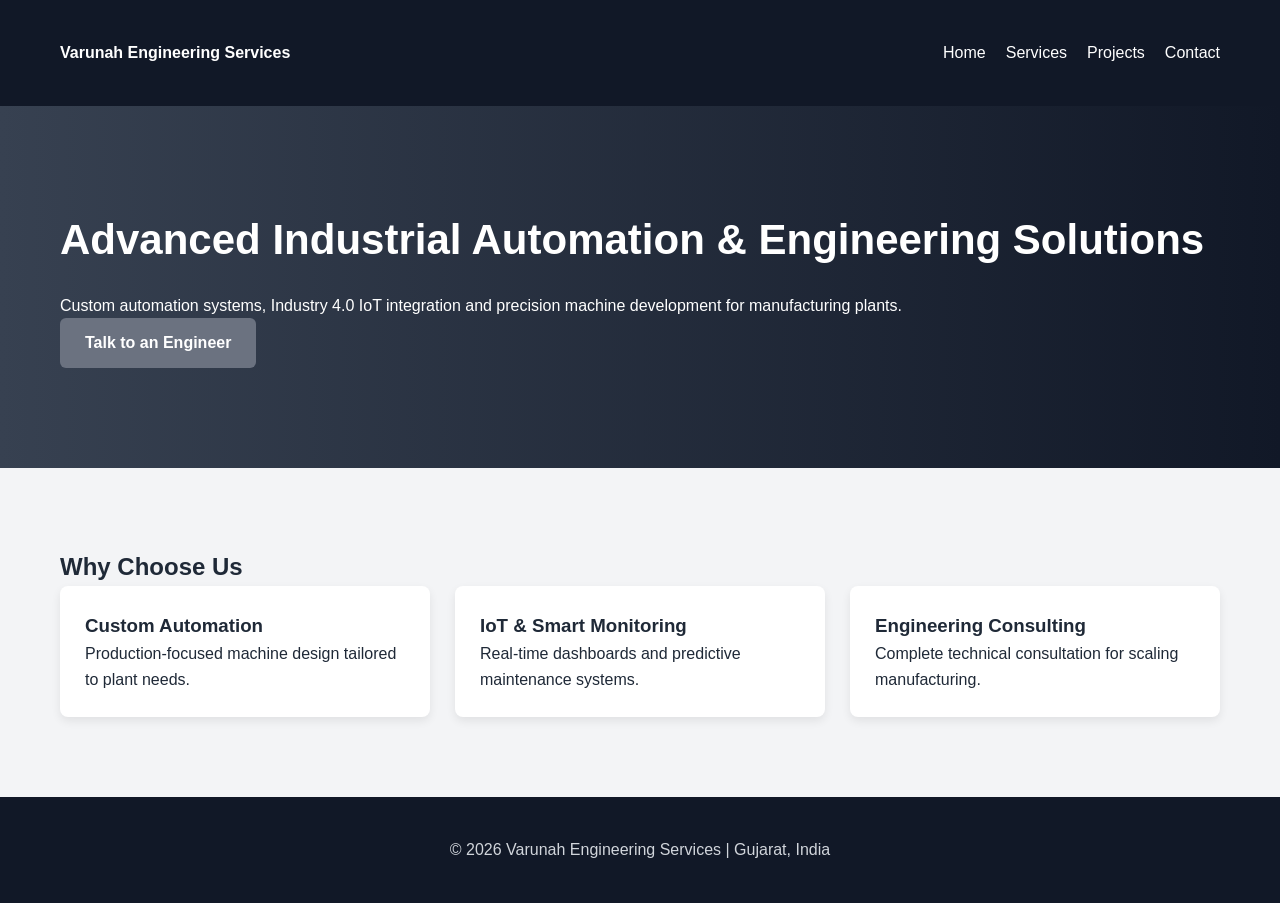
<file: index.html>
<!DOCTYPE html>
<html lang="en">

<head>
    <meta charset="UTF-8">
    <meta name="viewport" content="width=device-width, initial-scale=1.0">
    <title>Industrial Automation Company in Gujarat | Varunah Engineering Services</title>
    <meta name="description"
        content="Industrial automation, custom machinery and IoT integration services for manufacturing plants in Gujarat and India.">
    <link rel="stylesheet" href="style.css">

    <!-- SEO STRUCTURED DATA -->
    <script type="application/ld+json">
{
  "@context": "https://schema.org",
  "@type": "EngineeringCompany",
  "name": "Varunah Engineering Services",
  "url": "https://www.varunah.in",
  "logo": "https://www.varunah.in/logo.png",
  "description": "Industrial automation, IoT integration and custom machine manufacturing company in Gujarat, India.",
  "address": {
    "@type": "PostalAddress",
    "addressLocality": "Gujarat",
    "addressCountry": "India"
  },
  "contactPoint": {
    "@type": "ContactPoint",
    "telephone": "+91-XXXXXXXXXX",
    "contactType": "customer service"
  }
}
</script>

</head>

<body>

    <header>
        <div class="container">
            <nav>
                <div><strong>Varunah Engineering Services</strong></div>
                <ul>
                    <li><a href="index.html">Home</a></li>
                    <li><a href="services.html">Services</a></li>
                    <li><a href="projects.html">Projects</a></li>
                    <li><a href="contact.html">Contact</a></li>
                </ul>
            </nav>
        </div>
    </header>

    <section class="hero">
        <div class="container">
            <h1>Advanced Industrial Automation & Engineering Solutions</h1>
            <p>Custom automation systems, Industry 4.0 IoT integration and precision machine development for
                manufacturing plants.</p>
            <a href="contact.html" class="btn">Talk to an Engineer</a>
        </div>
    </section>

    <section class="section">
        <div class="container">
            <h2>Why Choose Us</h2>
            <div class="cards">
                <div class="card">
                    <h3>Custom Automation</h3>
                    <p>Production-focused machine design tailored to plant needs.</p>
                </div>
                <div class="card">
                    <h3>IoT & Smart Monitoring</h3>
                    <p>Real-time dashboards and predictive maintenance systems.</p>
                </div>
                <div class="card">
                    <h3>Engineering Consulting</h3>
                    <p>Complete technical consultation for scaling manufacturing.</p>
                </div>
            </div>
        </div>
    </section>

    <footer>
        <p>© 2026 Varunah Engineering Services | Gujarat, India</p>
    </footer>

</body>

</html>
</file>
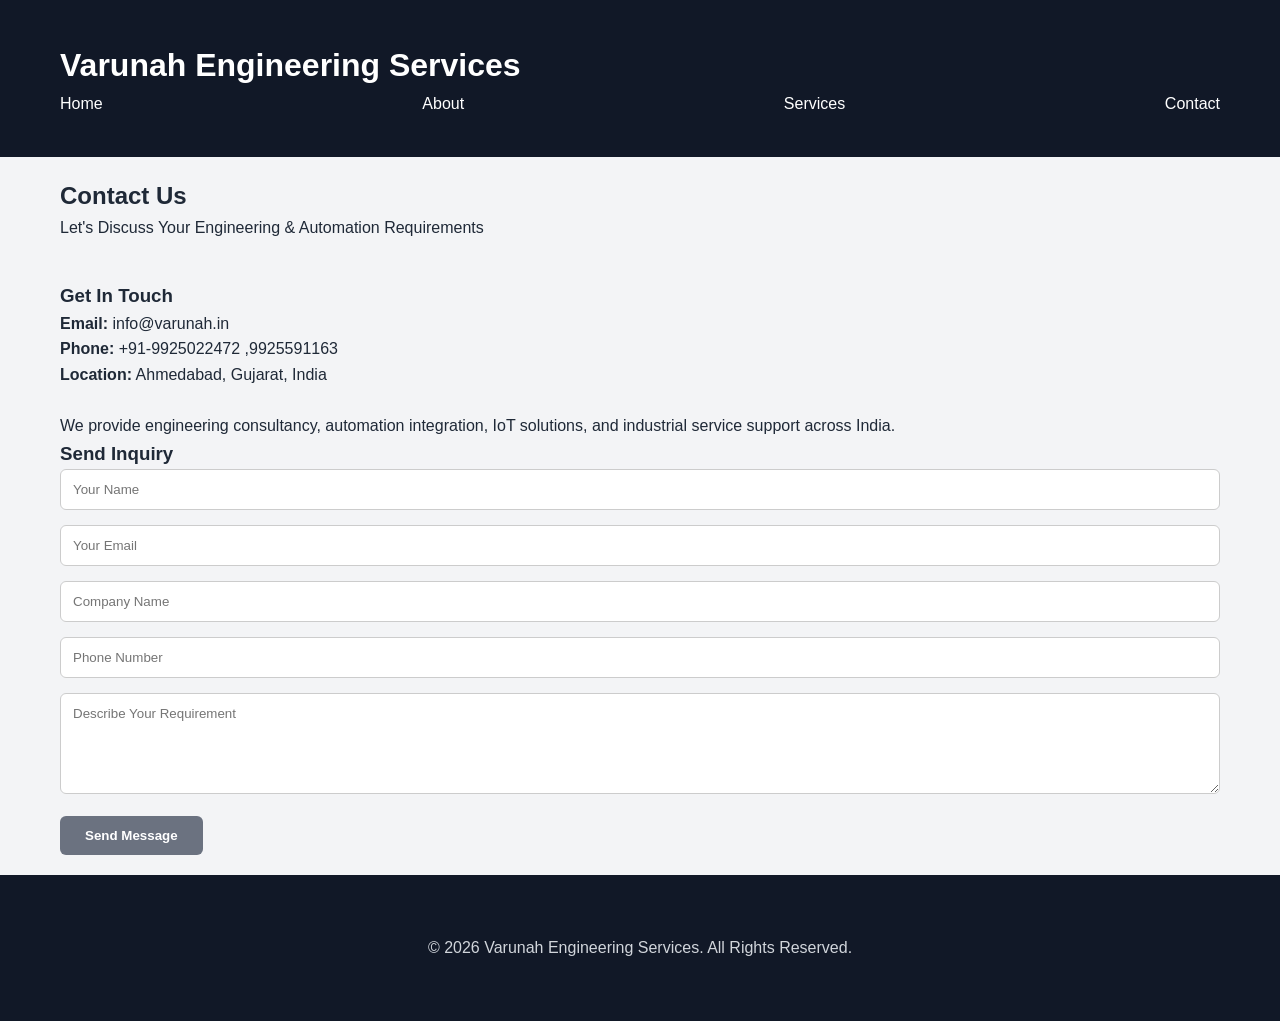
<file: contacts.html>
<!DOCTYPE html>
<html lang="en">

<head>
    <meta charset="UTF-8">
    <meta name="viewport" content="width=device-width, initial-scale=1.0">

    <title>Contact Us | Varunah Engineering Services | Industrial Automation & Consultancy</title>

    <meta name="description"
        content="Contact Varunah Engineering Services for industrial automation, engineering consultancy, IoT solutions, and manufacturing support across India.">

    <meta name="keywords"
        content="Engineering Consultancy, Industrial Automation, IoT Solutions, Manufacturing Engineering Services, PLC Automation India">

    <meta name="author" content="Varunah Engineering Services">

    <link rel="stylesheet" href="style.css">

    <!-- Open Graph -->
    <meta property="og:title" content="Contact Varunah Engineering Services">
    <meta property="og:description"
        content="Get in touch for industrial automation and engineering consultancy solutions.">
    <meta property="og:type" content="website">

    <!-- Schema Markup -->
    <script type="application/ld+json">
{
  "@context": "https://schema.org",
  "@type": "EngineeringCompany",
  "name": "Varunah Engineering Services",
  "url": "https://www.varunah.in",
  "logo": "https://www.varunah.in/logo.png",
  "contactPoint": {
    "@type": "ContactPoint",
    "telephone": "+91-9925022472, +91-9925591163",
    "contactType": "Customer Service",
    "areaServed": "IN",
    "availableLanguage": "English"
  }
}
</script>

</head>

<body>

    <header>
        <div class="container">
            <h1>Varunah Engineering Services</h1>
            <nav>
                <a href="index.html">Home</a>
                <a href="about.html">About</a>
                <a href="services.html">Services</a>
                <a href="contact.html" class="active">Contact</a>
            </nav>
        </div>
    </header>

    <section class="page-banner">
        <div class="container">
            <h2>Contact Us</h2>
            <p>Let's Discuss Your Engineering & Automation Requirements</p>
        </div>
    </section>

    <section class="contact-section">
        <div class="container contact-grid">

            <!-- Contact Info -->
            <div class="contact-info">
                <h3>Get In Touch</h3>
                <p><strong>Email:</strong> info@varunah.in</p>
                <p><strong>Phone:</strong> +91-9925022472 ,9925591163</p>
                <p><strong>Location:</strong> Ahmedabad, Gujarat, India</p>
                <br>
                <p>We provide engineering consultancy, automation integration, IoT solutions, and industrial service
                    support across India.</p>
            </div>

            <!-- Contact Form -->
            <div class="contact-form">
                <h3>Send Inquiry</h3>

                <form action="https://api.web3forms.com/submit" method="POST">

                    <!-- Replace with your real key -->
                    <input type="hidden" name="access_key" value="455314bb-9dfd-4953-ab1f-f0f9209e08e0">

                    <input type="hidden" name="from_name" value="Varunah Engineering Website">
                    <input type="hidden" name="subject" value="New Website Inquiry">
                    <input type="hidden" name="redirect" value="https://www.varunah.in/thank-you.html">

                    <input type="checkbox" name="botcheck" style="display:none;">

                    <input type="text" name="name" placeholder="Your Name" required>

                    <input type="email" name="email" placeholder="Your Email" required>

                    <input type="text" name="company" placeholder="Company Name">

                    <input type="text" name="phone" placeholder="Phone Number">

                    <textarea name="message" rows="5" placeholder="Describe Your Requirement" required></textarea>

                    <button type="submit" class="btn">Send Message</button>

                </form>
            </div>

        </div>
    </section>

    <footer>
        <div class="container">
            <p>© 2026 Varunah Engineering Services. All Rights Reserved.</p>
        </div>
    </footer>

</body>

</html>
</file>
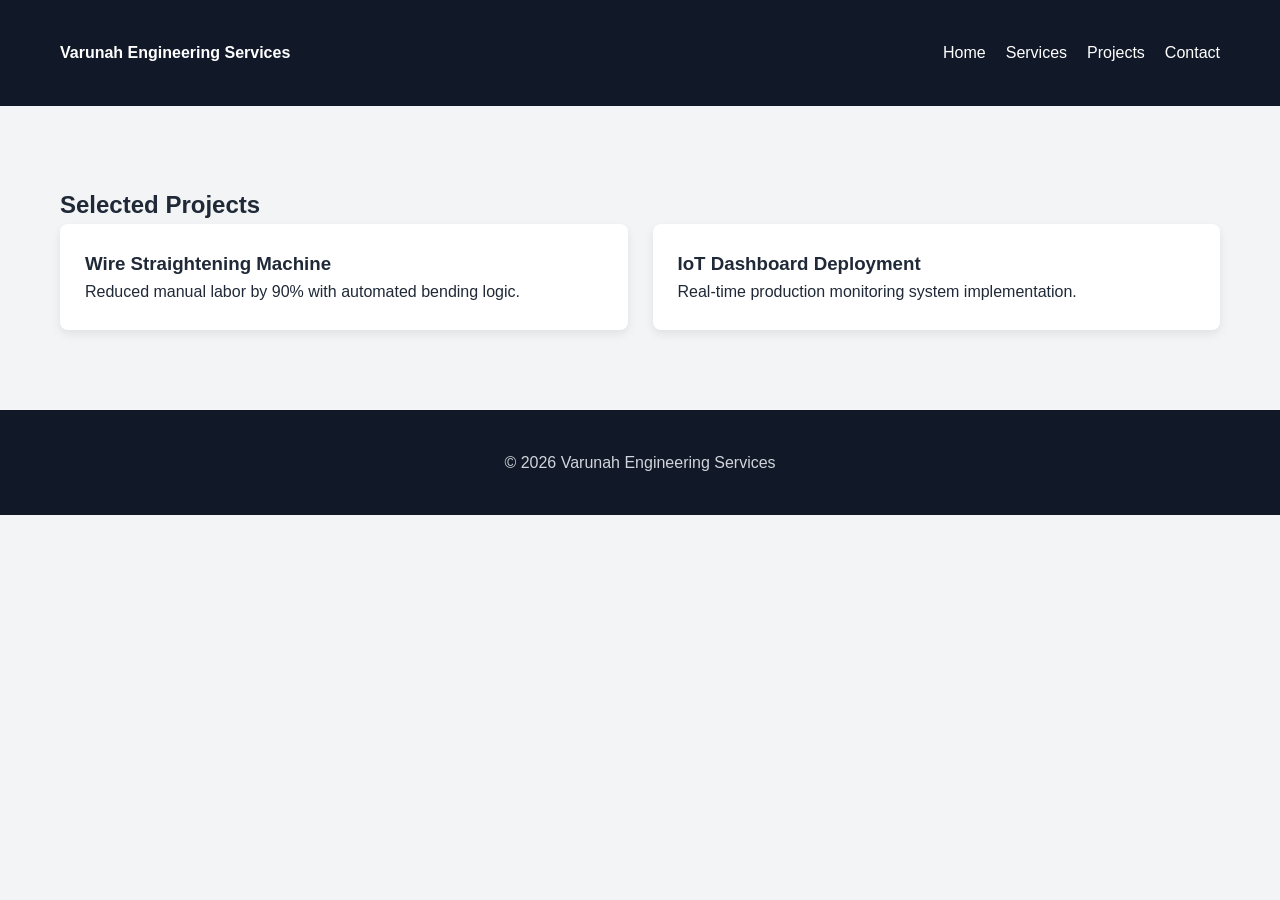
<file: projects.html>
<!DOCTYPE html>
<html lang="en">

<head>
    <meta charset="UTF-8">
    <meta name="viewport" content="width=device-width, initial-scale=1.0">
    <title>Industrial Automation Projects | Varunah Engineering</title>
    <meta name="description" content="Industrial automation and custom machinery projects delivered successfully.">
    <link rel="stylesheet" href="style.css">
</head>

<body>
    <header>
        <div class="container">
            <nav>
                <div><strong>Varunah Engineering Services</strong></div>
                <ul>
                    <li><a href="index.html">Home</a></li>
                    <li><a href="services.html">Services</a></li>
                    <li><a href="projects.html">Projects</a></li>
                    <li><a href="contact.html">Contact</a></li>
                </ul>
            </nav>
        </div>
    </header>

    <section class="section">
        <div class="container">
            <h2>Selected Projects</h2>
            <div class="cards">
                <div class="card">
                    <h3>Wire Straightening Machine</h3>
                    <p>Reduced manual labor by 90% with automated bending logic.</p>
                </div>
                <div class="card">
                    <h3>IoT Dashboard Deployment</h3>
                    <p>Real-time production monitoring system implementation.</p>
                </div>
            </div>
        </div>
    </section>

    <footer>
        <p>© 2026 Varunah Engineering Services</p>
    </footer>
</body>

</html>
</file>
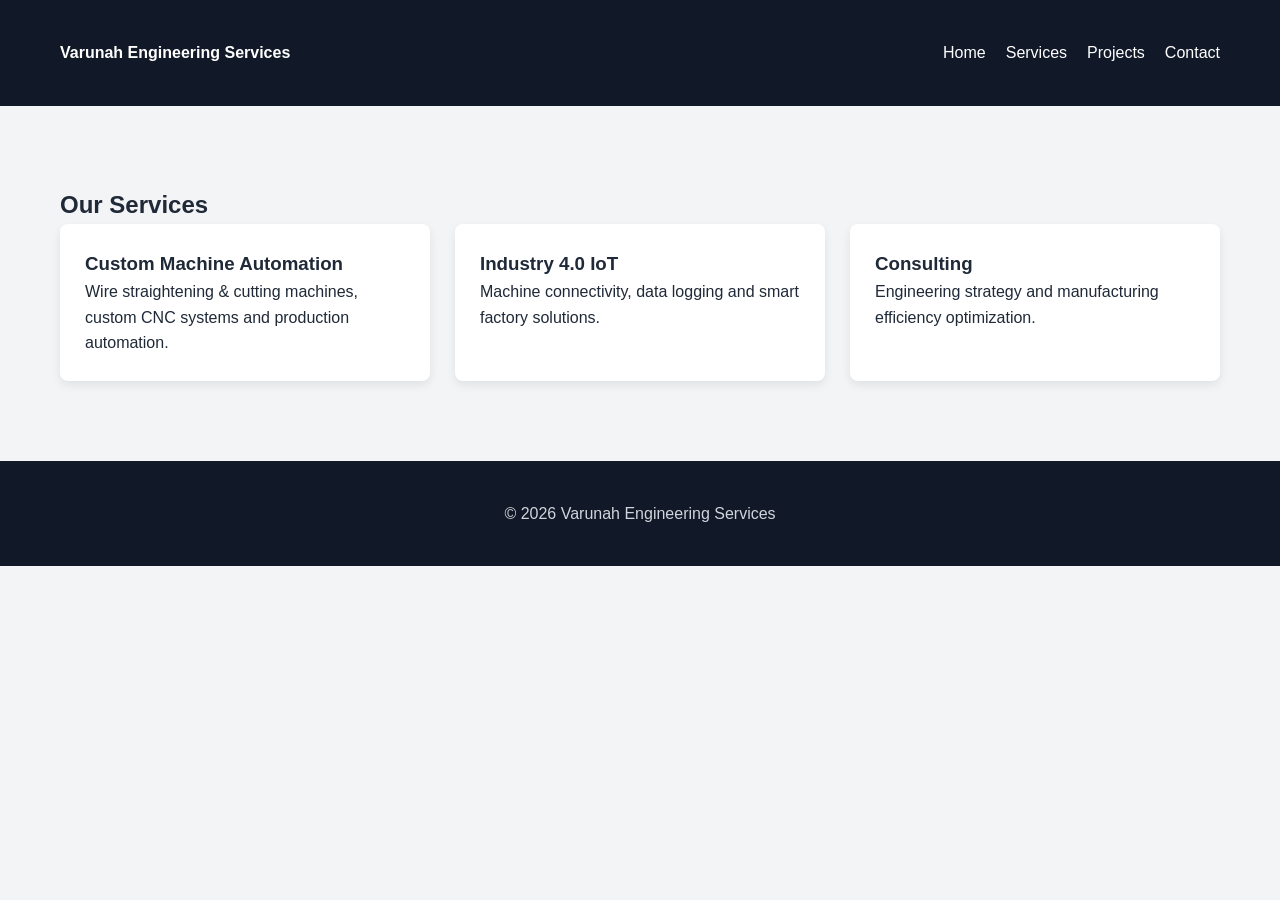
<file: services.html>
<!DOCTYPE html>
<html lang="en">

<head>
    <meta charset="UTF-8">
    <meta name="viewport" content="width=device-width, initial-scale=1.0">
    <title>Industrial Automation Services | Varunah Engineering</title>
    <meta name="description" content="Custom machine automation, CNC solutions and Industry 4.0 integration services.">
    <link rel="stylesheet" href="style.css">
</head>

<body>
    <header>
        <div class="container">
            <nav>
                <div><strong>Varunah Engineering Services</strong></div>
                <ul>
                    <li><a href="index.html">Home</a></li>
                    <li><a href="services.html">Services</a></li>
                    <li><a href="projects.html">Projects</a></li>
                    <li><a href="contact.html">Contact</a></li>
                </ul>
            </nav>
        </div>
    </header>

    <section class="section">
        <div class="container">
            <h2>Our Services</h2>
            <div class="cards">
                <div class="card">
                    <h3>Custom Machine Automation</h3>
                    <p>Wire straightening & cutting machines, custom CNC systems and production automation.</p>
                </div>
                <div class="card">
                    <h3>Industry 4.0 IoT</h3>
                    <p>Machine connectivity, data logging and smart factory solutions.</p>
                </div>
                <div class="card">
                    <h3>Consulting</h3>
                    <p>Engineering strategy and manufacturing efficiency optimization.</p>
                </div>
            </div>
        </div>
    </section>

    <footer>
        <p>© 2026 Varunah Engineering Services</p>
    </footer>
</body>

</html>
</file>
<file: style.css>
* {
    margin: 0;
    padding: 0;
    box-sizing: border-box;
    font-family: Inter, sans-serif
}

body {
    background: #f3f4f6;
    color: #1f2937;
    line-height: 1.6
}

.container {
    max-width: 1200px;
    margin: auto;
    padding: 20px
}

header {
    background: #111827;
    color: #fff;
    padding: 20px 0
}

nav {
    display: flex;
    justify-content: space-between;
    align-items: center
}

nav ul {
    display: flex;
    gap: 20px;
    list-style: none
}

nav a {
    color: #fff;
    text-decoration: none;
    font-weight: 500
}

nav a:hover {
    color: #9ca3af
}

.hero {
    background: linear-gradient(to right, #374151, #111827);
    color: #fff;
    padding: 80px 20px
}

.hero h1 {
    font-size: 42px;
    margin-bottom: 20px
}

.btn {
    display: inline-block;
    padding: 12px 25px;
    background: #6b7280;
    color: #fff;
    text-decoration: none;
    border-radius: 6px;
    font-weight: 600
}

.btn:hover {
    background: #4b5563
}

.section {
    padding: 60px 0
}

.cards {
    display: grid;
    grid-template-columns: repeat(auto-fit, minmax(280px, 1fr));
    gap: 25px
}

.card {
    background: #fff;
    padding: 25px;
    border-radius: 8px;
    box-shadow: 0 4px 10px rgba(0, 0, 0, 0.08)
}

footer {
    background: #111827;
    color: #d1d5db;
    padding: 40px 20px;
    text-align: center
}

form input,
form textarea {
    width: 100%;
    padding: 12px;
    margin-bottom: 15px;
    border: 1px solid #ccc;
    border-radius: 6px
}

form button {
    border: none;
    cursor: pointer
}

@media(max-width:768px) {
    .hero h1 {
        font-size: 32px
    }

    nav ul {
        flex-direction: column
    }
}
</file>
